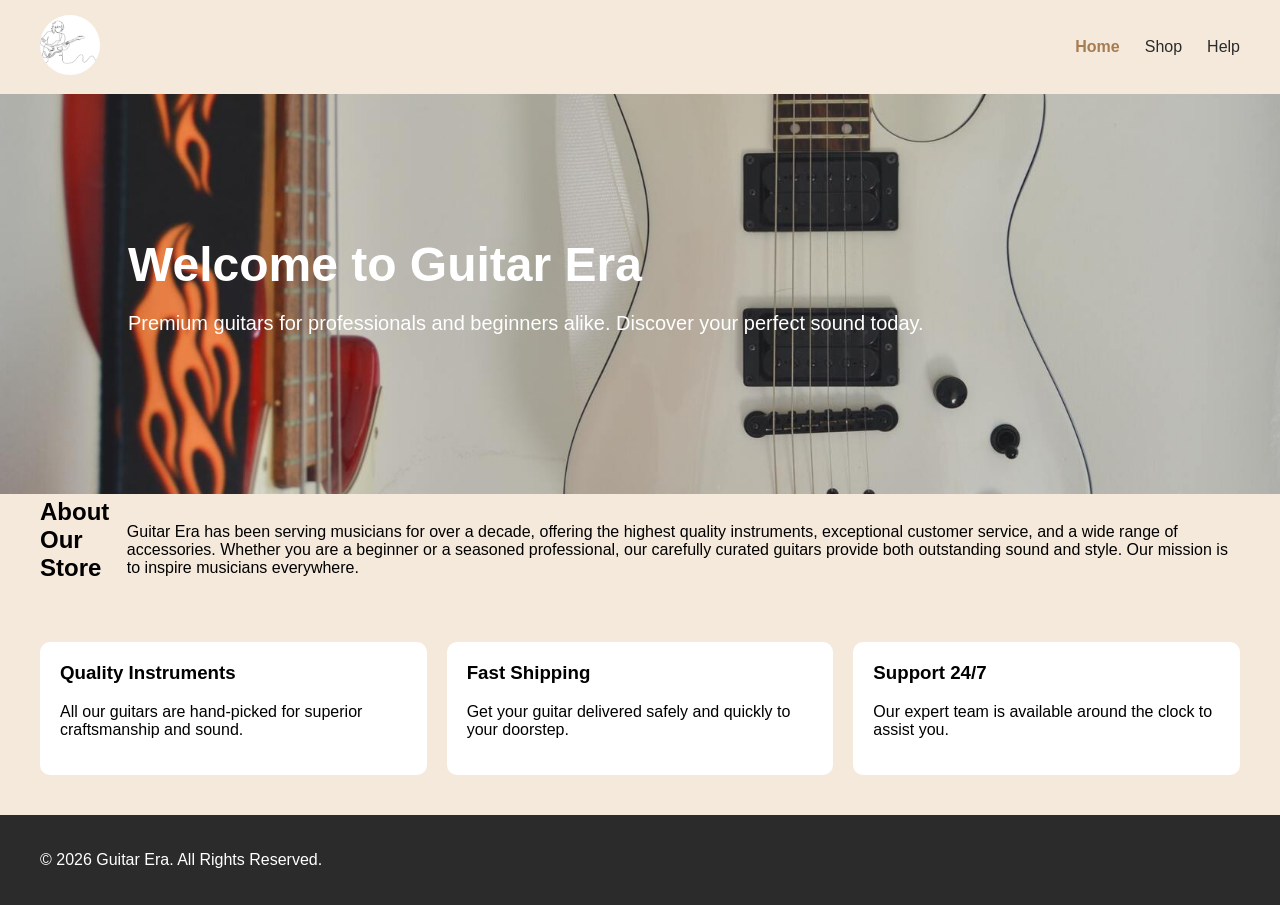
<file: index.html>
<!DOCTYPE html>
<html lang="en">
<head>
    <meta charset="UTF-8">
    <meta name="viewport" content="width=device-width, initial-scale=1.0">
    <title>Guitar Era - Home</title>
    <link rel="stylesheet" href="Styles/styles.css">
    <link rel="icon" href="Images/favicon.png" type="image/png">
</head>
<body>

<header>
    <nav class="navbar">
        <div class="container">
            <div class="logo">
                <img src="Images/favicon.png" alt="Logo">
            </div>
            <ul class="nav-links">
                <li><a href="index.html" class="active">Home</a></li>
                <li><a href="shop.html">Shop</a></li>
                <li><a href="help.html">Help</a></li>
            </ul>
        </div>
    </nav>
</header>

<section class="hero">
    <img src="Images/background.jpeg" alt="Hero Image" class="hero-img">
    <div class="hero-text">
        <h1>Welcome to Guitar Era</h1>
        <p>Premium guitars for professionals and beginners alike. Discover your perfect sound today.</p>
    </div>
</section>

<section class="about container">
    <h2>About Our Store</h2>
    <p>
        Guitar Era has been serving musicians for over a decade, offering the highest quality instruments, exceptional customer service, 
        and a wide range of accessories. Whether you are a beginner or a seasoned professional, our carefully curated guitars 
        provide both outstanding sound and style. Our mission is to inspire musicians everywhere.
    </p>
</section>

<section class="features container">
    <div class="feature-card">
        <h3>Quality Instruments</h3>
        <p>All our guitars are hand-picked for superior craftsmanship and sound.</p>
    </div>
    <div class="feature-card">
        <h3>Fast Shipping</h3>
        <p>Get your guitar delivered safely and quickly to your doorstep.</p>
    </div>
    <div class="feature-card">
        <h3>Support 24/7</h3>
        <p>Our expert team is available around the clock to assist you.</p>
    </div>
</section>

<footer>
    <div class="container">
        <p>© 2026 Guitar Era. All Rights Reserved.</p>
    </div>
</footer>

</body>
</html>
</file>
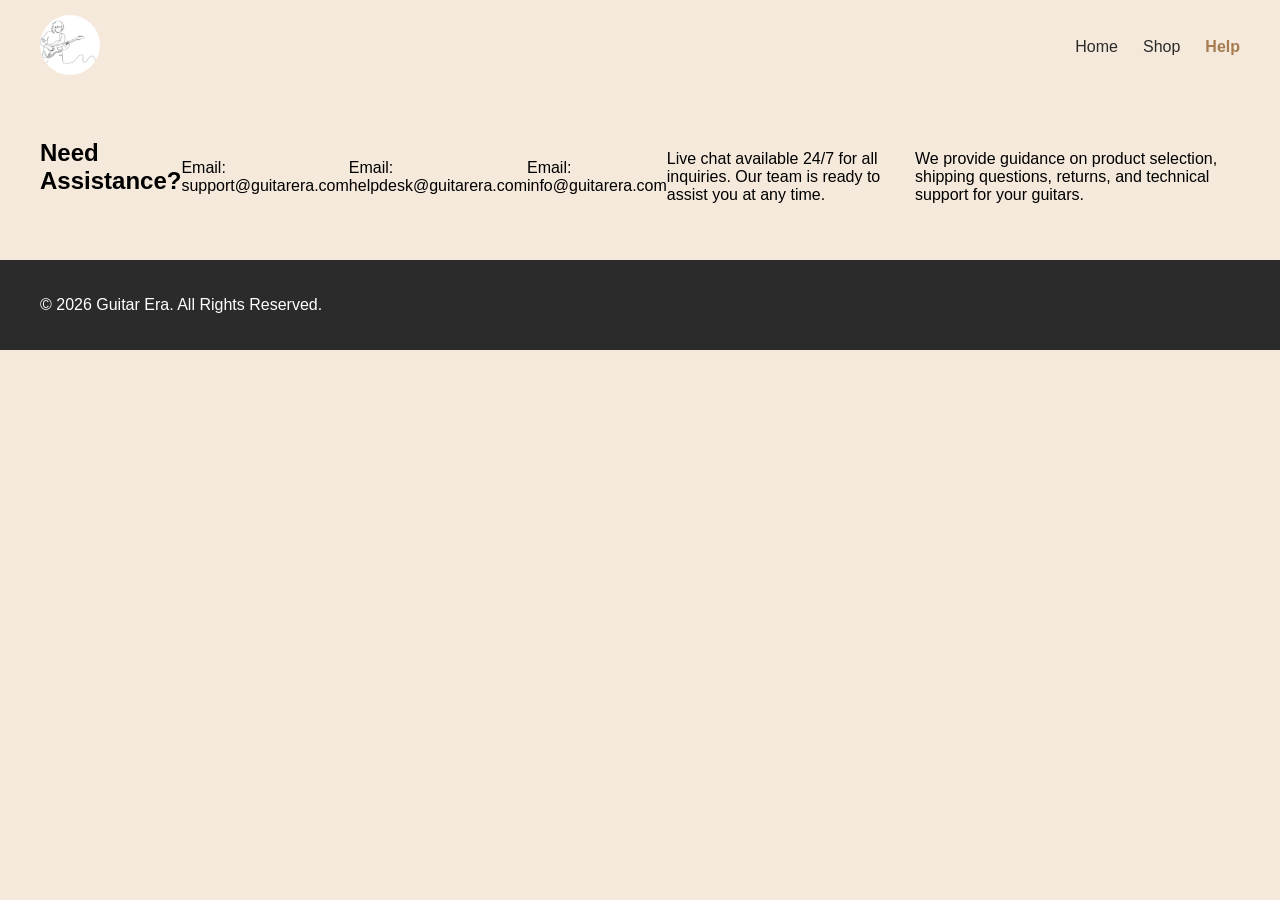
<file: help.html>
<!DOCTYPE html>
<html lang="en">
<head>
    <meta charset="UTF-8">
    <meta name="viewport" content="width=device-width, initial-scale=1.0">
    <title>Guitar Era - Help</title>
    <link rel="stylesheet" href="Styles/styles.css">
</head>
<body>

<header>
    <nav class="navbar">
        <div class="container">
            <div class="logo">
                <img src="Images/favicon.png" alt="Logo">
            </div>
            <ul class="nav-links">
                <li><a href="index.html">Home</a></li>
                <li><a href="shop.html">Shop</a></li>
                <li><a href="help.html" class="active">Help</a></li>
            </ul>
        </div>
    </nav>
</header>

<section class="help container">
    <h1>Need Assistance?</h1>
    <p>Email: support@guitarera.com</p>
    <p>Email: helpdesk@guitarera.com</p>
    <p>Email: info@guitarera.com</p>
    <p>Live chat available 24/7 for all inquiries. Our team is ready to assist you at any time.</p>
    <p>We provide guidance on product selection, shipping questions, returns, and technical support for your guitars.</p>
</section>

<footer>
    <div class="container">
        <p>© 2026 Guitar Era. All Rights Reserved.</p>
    </div>
</footer>

</body>
</html>
</file>
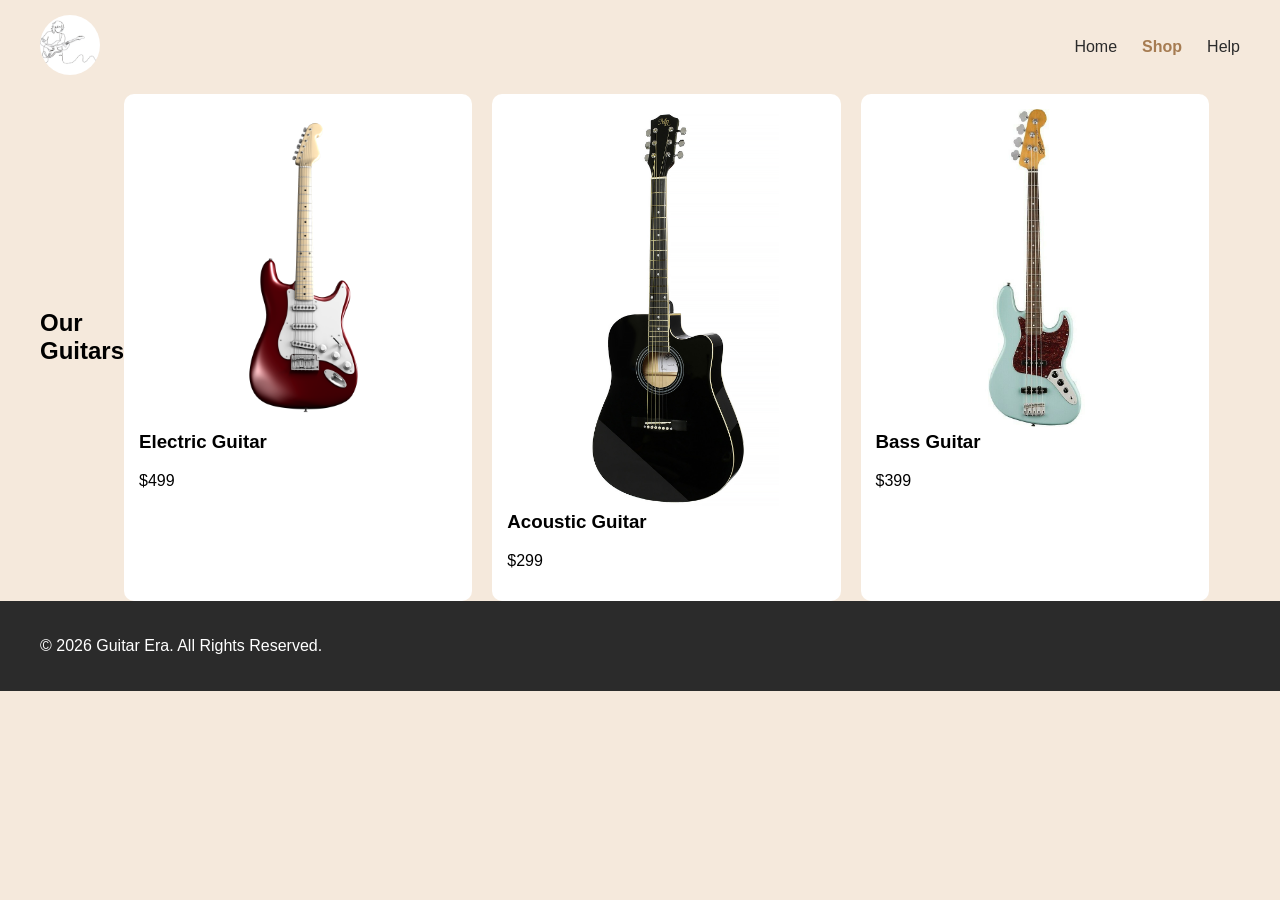
<file: shop.html>
<!DOCTYPE html>
<html lang="en">
<head>
    <meta charset="UTF-8">
    <meta name="viewport" content="width=device-width, initial-scale=1.0">
    <title>Guitar Era - Shop</title>
    <link rel="stylesheet" href="Styles/styles.css">
</head>
<body>

<header>
    <nav class="navbar">
        <div class="container">
            <div class="logo">
                <img src="Images/favicon.png" alt="Logo">
            </div>
            <ul class="nav-links">
                <li><a href="index.html">Home</a></li>
                <li><a href="shop.html" class="active">Shop</a></li>
                <li><a href="help.html">Help</a></li>
            </ul>
        </div>
    </nav>
</header>

<section class="products container">
    <h1>Our Guitars</h1>
    <div class="product-grid">
        <div class="card">
            <img src="Images/gitar1.png" alt="Electric Guitar">
            <h3>Electric Guitar</h3>
            <p>$499</p>
        </div>
        <div class="card">
            <img src="Images/gitar8.png" alt="Acoustic Guitar">
            <h3>Acoustic Guitar</h3>
            <p>$299</p>
        </div>
        <div class="card">
            <img src="Images/gitar12.png" alt="Bass Guitar">
            <h3>Bass Guitar</h3>
            <p>$399</p>
        </div>
    </div>
</section>

<footer>
    <div class="container">
        <p>© 2026 Guitar Era. All Rights Reserved.</p>
    </div>
</footer>

</body>
</html>
</file>
<file: Styles/styles.css>
body {
    margin: 0;
    font-family: Arial, sans-serif;
    background-color: #F5E9DC;
}

/* NAVBAR */
.navbar {
    background-color: #F5E9DC;
    padding: 15px 0;
}

.container {
    max-width: 1200px;
    margin: 0 auto;
    display: flex;
    justify-content: space-between;
    align-items: center;
}

.logo img {
    width: 60px;
    height: 60px;
    border-radius: 50%;
    object-fit: cover;
}

.nav-links {
    list-style: none;
    display: flex;
    gap: 25px;
    margin: 0;
    padding: 0;
}

.nav-links a {
    text-decoration: none;
    color: #2B2B2B;
    font-weight: 500;
}

.nav-links a.active {
    color: #A67C52;
    font-weight: bold;
}

/* HERO */
.hero {
    position: relative;
}

.hero-img {
    width: 100%;
    height: 400px;
    object-fit: cover;
}

.hero-text {
    position: absolute;
    top: 50%;
    left: 10%;
    color: white;
    transform: translateY(-50%);
}

.hero-text h1 {
    font-size: 48px;
    margin: 0;
}

.hero-text p {
    font-size: 20px;
}

/* ABOUT & FEATURES */
.container h2, .container h3, .container h1 {
    margin-top: 0;
}

.features {
    display: flex;
    gap: 20px;
    padding: 40px 0;
}

.feature-card {
    background-color: white;
    padding: 20px;
    border-radius: 10px;
    flex: 1;
}

/* PRODUCTS */
.product-grid {
    display: flex;
    gap: 20px;
    flex-wrap: wrap;
}

.card {
    background-color: white;
    padding: 15px;
    border-radius: 10px;
    width: calc(33% - 20px);
    box-sizing: border-box;
}

.card img {
    width: 100%;
    border-radius: 10px;
}

/* HELP */
.help {
    padding: 40px 0;
}

/* FOOTER */
footer {
    background-color: #2B2B2B;
    color: white;
    text-align: center;
    padding: 20px 0;
}
</file>
